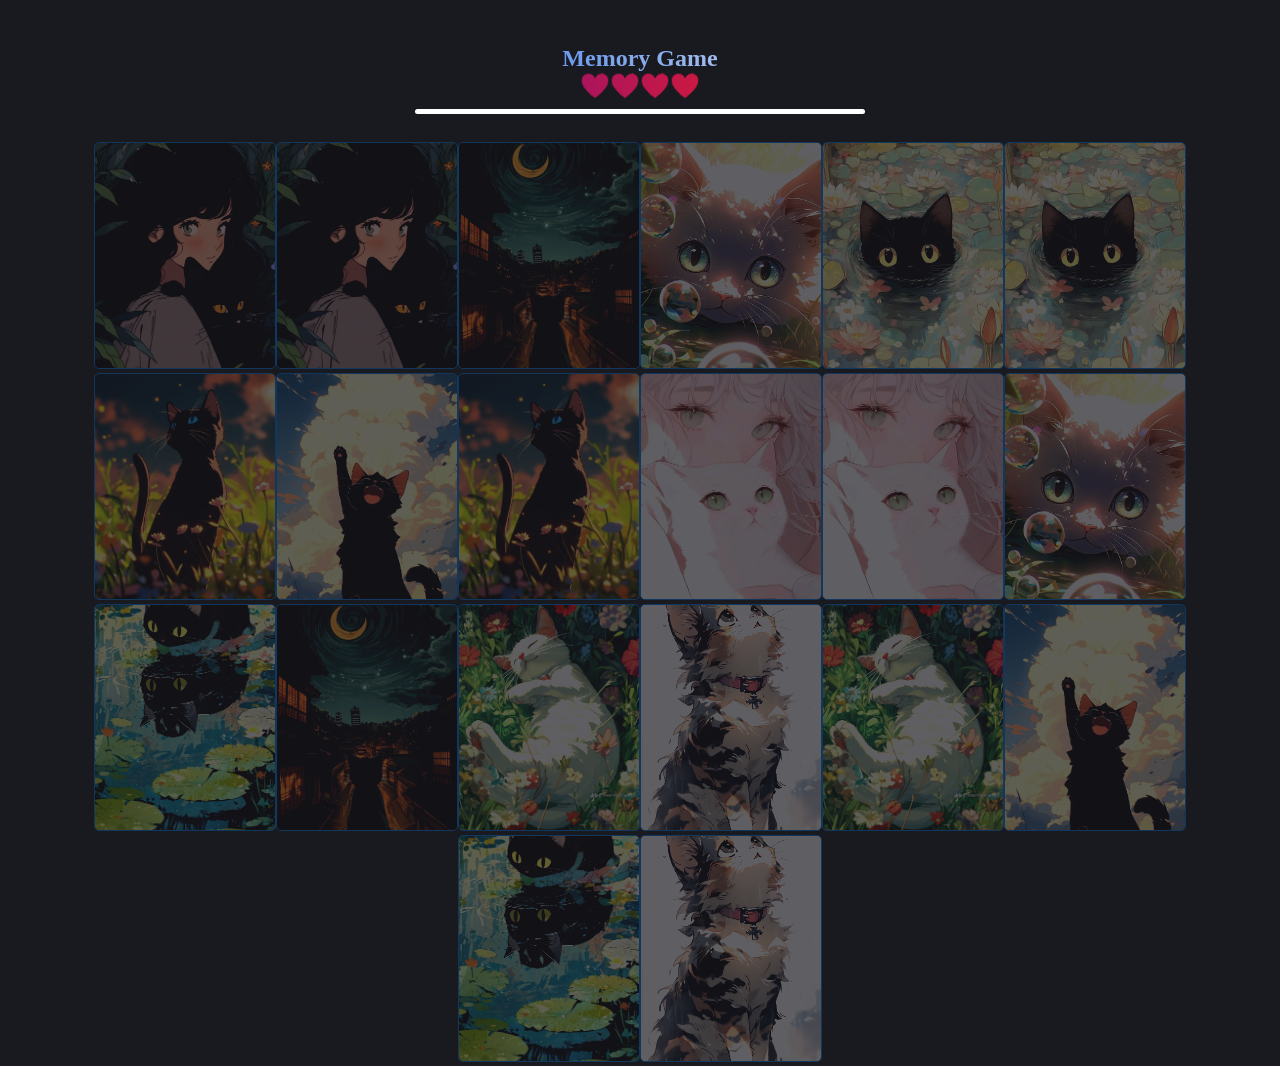
<file: index.html>
<!DOCTYPE html>
<html lang="pt-br">
<head>
    <meta charset="UTF-8" />
    <meta name="viewport" content="width=device-width, initial-scale=1.0" />
    <script async src="https://pagead2.googlesyndication.com/pagead/js/adsbygoogle.js?client=ca-pub-2156046306538188"
     crossorigin="anonymous"></script>
     
    <!-- Título otimizado com palavras-chave -->
    <title>Jogo da Memória - Divirta-se com o Memory Game Online</title>
    <meta name="google-adsense-account" content="ca-pub-2156046306538188">
    <!-- Meta descrição para melhorar a exibição nos resultados de busca -->
    <meta name="description" content="Jogue o Memory Game online gratuitamente. Desafie sua memória e divirta-se com nosso jogo de memória interativo. Perfeito para todas as idades!"/>
    
    <!-- Palavras-chave relevantes (embora menos usadas atualmente, ainda podem ajudar) -->
    <meta name="keywords" content="Jogo da Memória, Memory Game, Jogo online, Jogo de cartas, Divertido, Treinar memória" />
    
    <!-- Tags Open Graph para redes sociais -->
    <meta property="og:title" content="Jogo da Memória - Memory Game">
    <meta property="og:description" content="Jogue o Memory Game online e teste sua memória de forma divertida.">
    <meta property="og:type" content="website">
    <meta property="og:url" content="https://mymemorygame2.netlify.app">
    <meta property="og:image" content="https://mymemorygame2.netlify.app">

    <!-- Tags de Twitter Card -->
    <meta name="twitter:title" content="Jogo da Memória - Memory Game" />
    <meta name="twitter:description" content="Jogue o Memory Game online e teste sua memória de forma divertida." />
    <meta name="twitter:image" content="https://mymemorygame2.netlify.app" />
    <meta name="twitter:card" content="summary_large_image" />

    <!-- Link para o CSS -->
    <link rel="stylesheet" href="style.css" />

    <!-- Script deve ser carregado no final do body ou com defer -->
    <script src="Main.js" defer></script>
</head>
<body onload="Start()">
    <main>
        <section id="Game_Contect">
            <div id="content_text">
                <h1>Memory Game</h1>
                <h2 id="Life">💖💖💖</h2>
                <hr>
            </div>
            <div id="Cards"></div>
        </section>
    </main>
</body>
</html>
</file>
<file: style.css>
* {
  margin: 0px;
  padding: 0px;
  border: 0px;
  transition: 500ms;
  z-index: -1;
}

body {
  background-color: #191920;
}

#Game_Contect {
  background-color: #222222;
  width: 90%;
  height: 90vh;
  border-radius: 5px;
  position: absolute;
  top: 50%;
  left: 50%;
  transform: translate(-50%, -50%);
}

#content_text {
  position: absolute;
  left: 50%;
  transform: translate(-50%);
  text-align: center;
  -webkit-text-fill-color: transparent;
  font-family: cursive;
}
#content_text > h1 {
  background-image: linear-gradient(to left, #d2dcee, #3a79ec);
  background-clip: text;
  -webkit-background-clip: text;
}
#content_text > h2 {
  background-image: linear-gradient(to left, #f51e1e, #801080);
  background-clip: text;
  -webkit-background-clip: text;
}
#content_text > h2:hover {
  background-image: linear-gradient(to left, #f51e1e, #cc1bcc);
}
#content_text hr {
  background-color: white;
  width: 50vh;
  height: 0.5vh;
  border-radius: 5px;
  margin-top: 1vh;
}

#Cards {
  position: relative;
  top: 12%;
  text-align: center;
  left: 50%;
  transform: translate(-50%, 0%);
}

.Card {
  background-color: rgb(1, 2, 14);
  width: 20vh;
  height: 25vh;
  border-radius: 5px;
  display: inline-block;
  border: 1px solid rgb(10, 125, 202);
  background-position: center;
  background-size: cover;
  background-attachment: fixed;
  background-repeat: no-repeat;
  filter: opacity(0.3) contrast(1.5);
}

@media screen and (max-width: 1500px) {
  #Game_Contect {
    background-color: #191920;
  }
}
@media screen and (max-width: 500px) {
  #content_text > hr {
    display: none;
  }
}
@media screen and (max-width: 400px) {
  #content_text {
    top: -5%;
  }
}
@media screen and (max-height: 700px) {
  #content_text {
    top: -5%;
  }
}/*# sourceMappingURL=style.css.map */
</file>
